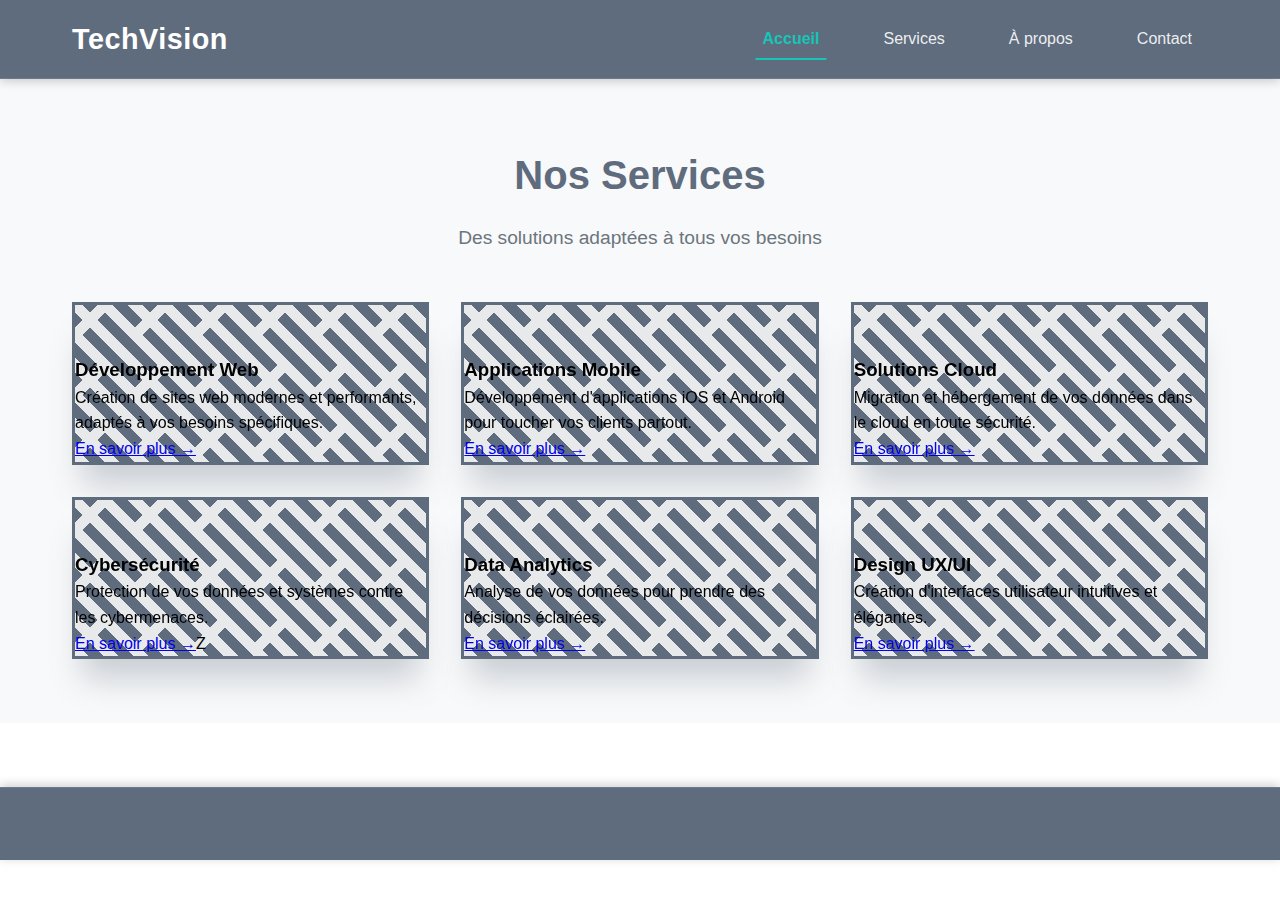
<file: index.html>
<!doctype html>
<html lang="fr">
  <head>
    <meta charset="UTF-8" />
    <meta name="viewport" content="width=device-width, initial-scale=1.0" />
    <title>TechVision - Solutions Digitales</title>
    <link rel="stylesheet" href="./css/style.css" />
  </head>
  <body>
    <!-- ========================================
         HEADER - À compléter par l'élève A
         ======================================== -->
    <header class="header">
      <nav class="navbar">
        <div class="nav-container">
          <a href="index.html" class="nav-logo">TechVision</a>
          <input type="checkbox" id="nav-toggle" class="nav-toggle" />
          <label for="nav-toggle" class="nav-toggle-label">
            <span></span>
            <span></span>
            <span></span>
          </label>
          <ul class="nav-menu">
            <li class="nav-item">
              <a href="index.html" class="nav-link active">Accueil</a>
            </li>
            <li class="nav-item">
              <a href="services.html" class="nav-link">Services</a>
            </li>
            <li class="nav-item">
              <a href="about.html" class="nav-link">À propos</a>
            </li>
            <li class="nav-item">
              <a href="contact.html" class="nav-link">Contact</a>
            </li>
          </ul>
        </div>
      </nav>
    </header>

    <!-- ========================================
         HERO SECTION - Section principale
         ======================================== -->
    <section class="hero">
      <div class="container">
        <div class="hero-content">
          <!-- HERO ICI -->
        </div>
      </div>
    </section>

    <!-- ========================================
         SECTION SERVICES - Cards à 3 colonnes
         ======================================== -->
    <section class="services">
      <div class="container">
        <h2 class="section-title">Nos Services</h2>
        <p class="section-subtitle">
          Des solutions adaptées à tous vos besoins
        </p>

        <div class="cards-grid">
          <!-- Card 1 -->
          <div class="card">
            <h3 class="card-title">Développement Web</h3>
            <p class="card-text">
              Création de sites web modernes et performants, adaptés à vos
              besoins spécifiques.
            </p>
            <a href="#" class="card-link">En savoir plus →</a>
          </div>

          <!-- Card 2 -->
          <div class="card">
            <h3 class="card-title">Applications Mobile</h3>
            <p class="card-text">
              Développement d'applications iOS et Android pour toucher vos
              clients partout.
            </p>
            <a href="#" class="card-link">En savoir plus →</a>
          </div>

          <!-- Card 3 -->
          <div class="card">
            <h3 class="card-title">Solutions Cloud</h3>
            <p class="card-text">
              Migration et hébergement de vos données dans le cloud en toute
              sécurité.
            </p>
            <a href="#" class="card-link">En savoir plus →</a>
          </div>

          <!-- Card 4 -->
          <div class="card">
            <h3 class="card-title">Cybersécurité</h3>
            <p class="card-text">
              Protection de vos données et systèmes contre les cybermenaces.
            </p>
            <a href="#" class="card-link">En savoir plus →</a>Z
          </div>

          <!-- Card 5 -->
          <div class="card">
            <h3 class="card-title">Data Analytics</h3>
            <p class="card-text">
              Analyse de vos données pour prendre des décisions éclairées.
            </p>
            <a href="#" class="card-link">En savoir plus →</a>
          </div>

          <!-- Card 6 -->
          <div class="card">
            <h3 class="card-title">Design UX/UI</h3>
            <p class="card-text">
              Création d'interfaces utilisateur intuitives et élégantes.
            </p>
            <a href="#" class="card-link">En savoir plus →</a>
          </div>
        </div>
      </div>
    </section>

    <!-- ========================================
         SECTION À PROPOS - Texte + Stats
         ======================================== -->
    <section class="about-preview"></section>

    <!-- ========================================
         SECTION TÉMOIGNAGES - Cards horizontales
         ======================================== -->
    <section class="testimonials"></section>

    <!-- ========================================
         FOOTER - À compléter par l'élève B
         ======================================== -->
    <footer class="footer">
      <!-- FOOTER ICI -->
    </footer>
  </body>
</html>
</file>
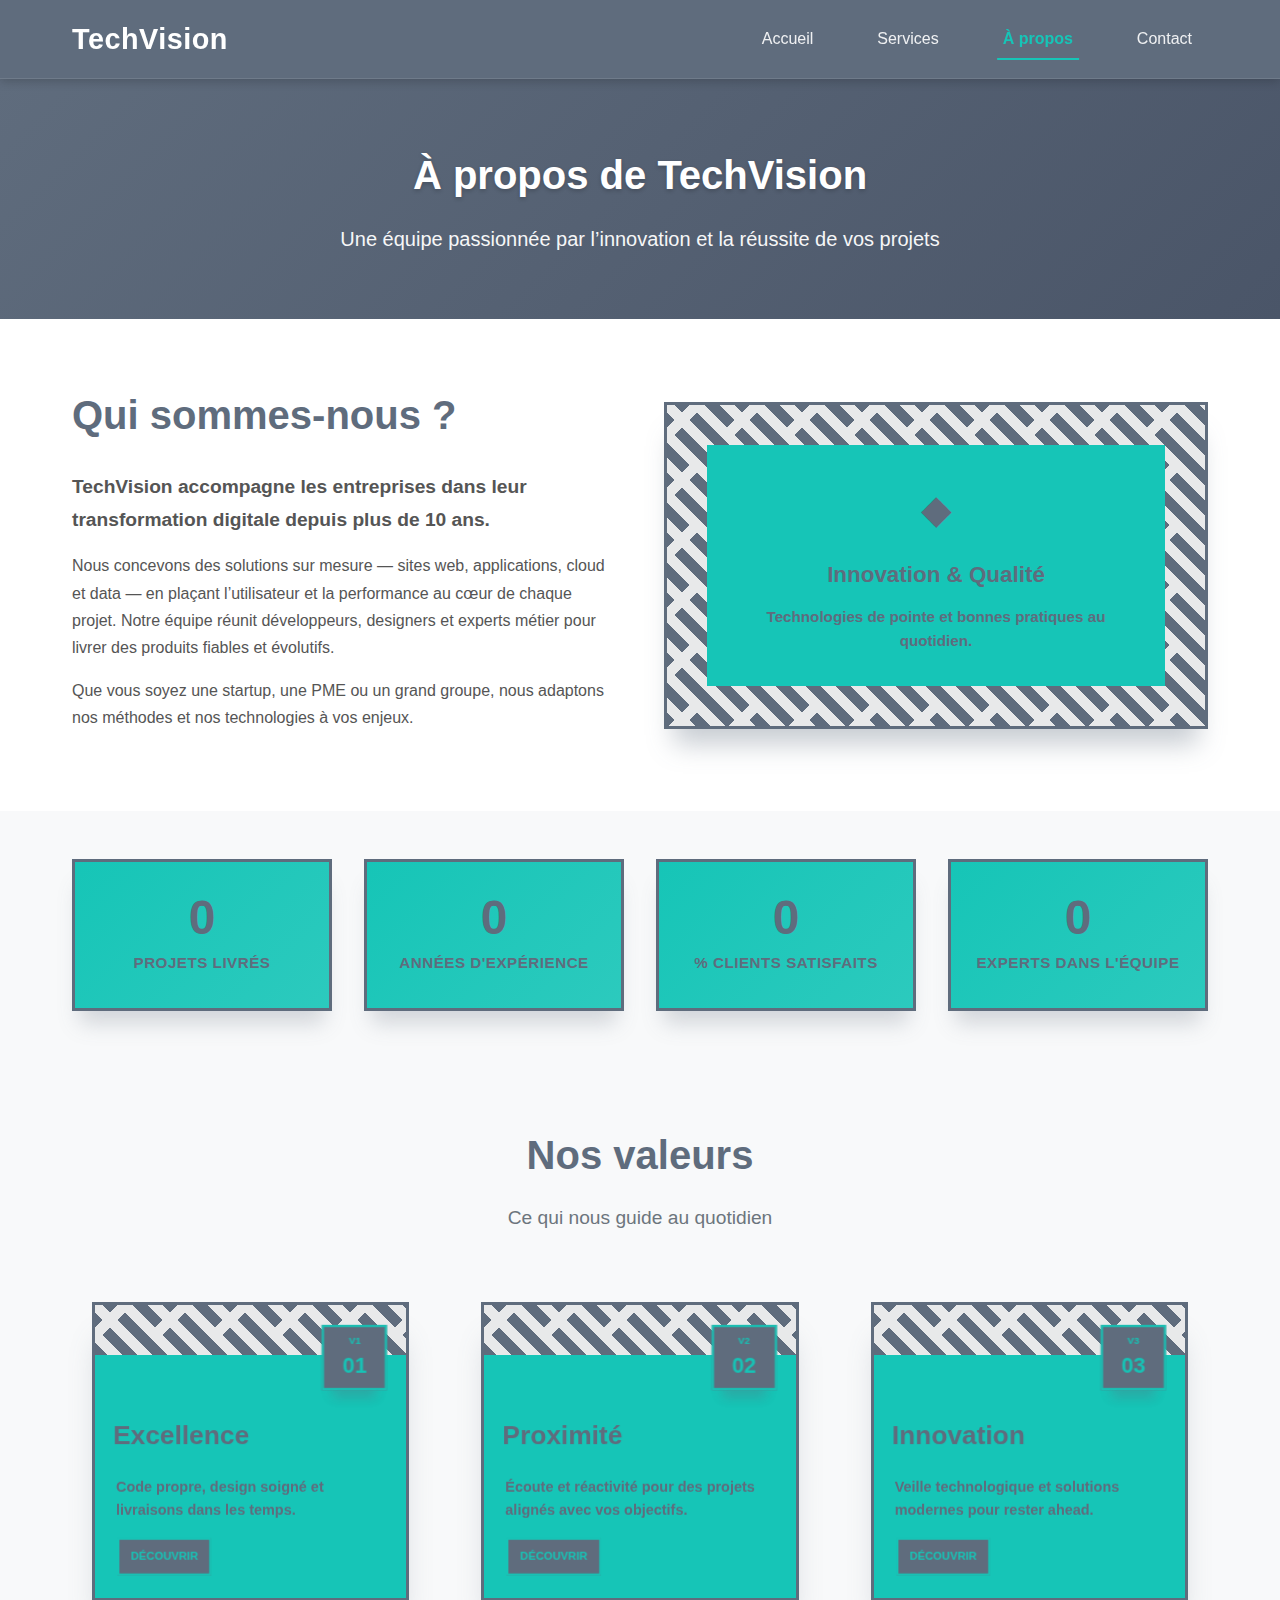
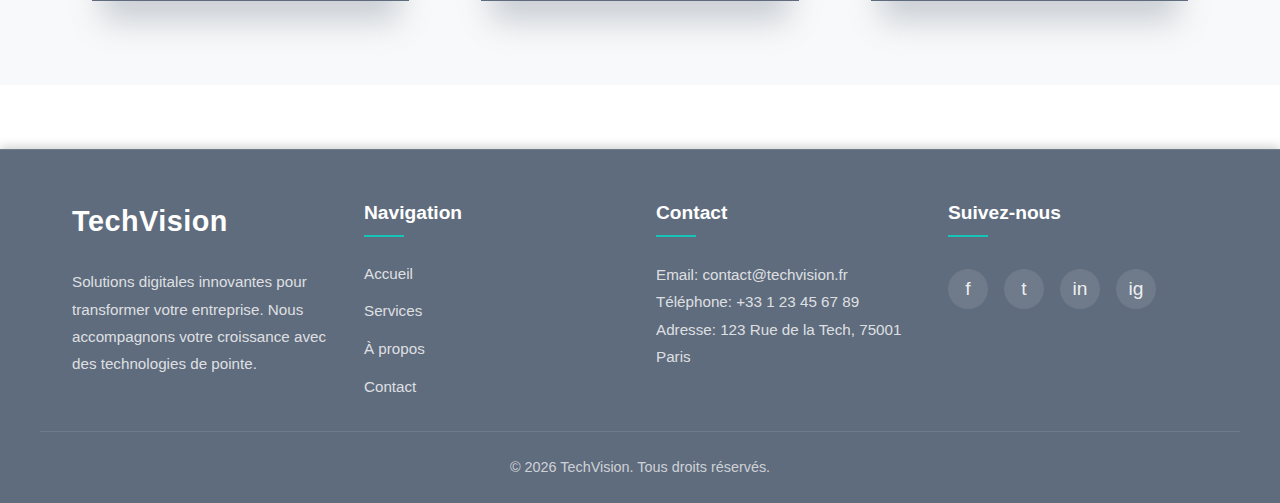
<file: about.html>
<!doctype html>
<html lang="fr">
  <head>
    <meta charset="UTF-8" />
    <meta name="viewport" content="width=device-width, initial-scale=1.0" />
    <title>À propos - TechVision</title>
    <link rel="stylesheet" href="./css/style.css" />
    <link href="https://cdn.jsdelivr.net/npm/bootstrap@5.3.2/dist/css/bootstrap.min.css" rel="stylesheet" integrity="sha384-T3c6CoIi6uLrA9TneNEoa7RxnatzjcDSCmG1MXxSR1GAsXEV/Dwwykc2MPK8M2HN" crossorigin="anonymous">
  </head>
  <body>  
    <!-- ========================================
         HEADER - À compléter par l'élève A
         ======================================== -->
    <header class="header">

      <nav class="navbar">
        <div class="nav-container">
          <a href="index.html" class="nav-logo">TechVision</a>
          <input type="checkbox" id="nav-toggle" class="nav-toggle" />
          <label for="nav-toggle" class="nav-toggle-label">
            <span></span>
            <span></span>
            <span></span>
          </label>
          <ul class="nav-menu">
            <li class="nav-item">
              <a href="index.html" class="nav-link">Accueil</a>
            </li>
            <li class="nav-item">
              <a href="services.html" class="nav-link">Services</a>
            </li>
            <li class="nav-item">
              <a href="about.html" class="nav-link active">À propos</a>
            </li>
            <li class="nav-item">
              <a href="contact.html" class="nav-link">Contact</a>
            </li>
          </ul>
        </div>
      </nav>
    </header>

    <!-- Page Hero -->
    <section class="page-hero">
      <div class="page-hero-content">
        <h1 class="page-hero-title">À propos de TechVision</h1>
        <p class="page-hero-subtitle">Une équipe passionnée par l’innovation et la réussite de vos projets</p>
      </div>
    </section>

    <!-- Qui sommes-nous -->
    <section class="about-intro">
      <div class="container">
        <div class="about-intro-grid">
          <div class="about-intro-text">
            <h2 class="section-title">Qui sommes-nous ?</h2>
            <p class="about-lead">TechVision accompagne les entreprises dans leur transformation digitale depuis plus de 10 ans.</p>
            <p>Nous concevons des solutions sur mesure — sites web, applications, cloud et data — en plaçant l’utilisateur et la performance au cœur de chaque projet. Notre équipe réunit développeurs, designers et experts métier pour livrer des produits fiables et évolutifs.</p>
            <p>Que vous soyez une startup, une PME ou un grand groupe, nous adaptons nos méthodes et nos technologies à vos enjeux.</p>
          </div>
          <div class="about-intro-visual">
            <div class="about-card-uiverse">
              <div class="about-card-inner">
                <span class="about-card-icon">◆</span>
                <h3>Innovation & Qualité</h3>
                <p>Technologies de pointe et bonnes pratiques au quotidien.</p>
              </div>
            </div>
          </div>
        </div>
      </div>
    </section>

    <!-- Stats - style uiverse -->
    <section class="about-stats">
      <div class="container">
        <div class="stats-grid">
          <div class="stat-item">
            <div class="stat-number" data-target="150">0</div>
            <span class="stat-label">Projets livrés</span>
          </div>
          <div class="stat-item">
            <div class="stat-number" data-target="12">0</div>
            <span class="stat-label">Années d'expérience</span>
          </div>
          <div class="stat-item">
            <div class="stat-number" data-target="98">0</div>
            <span class="stat-label">% clients satisfaits</span>
          </div>
          <div class="stat-item">
            <div class="stat-number" data-target="25">0</div>
            <span class="stat-label">Experts dans l'équipe</span>
          </div>
        </div>
      </div>
    </section>

    <!-- Valeurs - cards style uiverse -->
    <section class="about-values services">
      <div class="container">
        <h2 class="section-title">Nos valeurs</h2>
        <p class="section-subtitle">Ce qui nous guide au quotidien</p>
        <div class="cards-grid">
          <div class="parent">
            <div class="card">
              <div class="date-box"><span class="month">V1</span><span class="date">01</span></div>
              <div class="content-box">
                <h3 class="card-title">Excellence</h3>
                <p class="card-content">Code propre, design soigné et livraisons dans les temps.</p>
                <a href="#" class="see-more">Découvrir</a>
              </div>
            </div>
          </div>
          <div class="parent">
            <div class="card">
              <div class="date-box"><span class="month">V2</span><span class="date">02</span></div>
              <div class="content-box">
                <h3 class="card-title">Proximité</h3>
                <p class="card-content">Écoute et réactivité pour des projets alignés avec vos objectifs.</p>
                <a href="#" class="see-more">Découvrir</a>
              </div>
            </div>
          </div>
          <div class="parent">
            <div class="card">
              <div class="date-box"><span class="month">V3</span><span class="date">03</span></div>
              <div class="content-box">
                <h3 class="card-title">Innovation</h3>
                <p class="card-content">Veille technologique et solutions modernes pour rester ahead.</p>
                <a href="#" class="see-more">Découvrir</a>
              </div>
            </div>
          </div>
        </div>
      </div>
    </section>

    <!-- ========================================
         FOOTER
         ======================================== -->
    <footer class="footer">
      <div class="footer-container">
        <div class="footer-section">
          <a href="index.html" class="footer-logo">TechVision</a>
          <p class="footer-text">
            Solutions digitales innovantes pour transformer votre entreprise.
            Nous accompagnons votre croissance avec des technologies de pointe.
          </p>
        </div>

        <div class="footer-section">
          <h3 class="footer-title">Navigation</h3>
          <ul class="footer-links">
            <li><a href="index.html" class="footer-link">Accueil</a></li>
            <li><a href="services.html" class="footer-link">Services</a></li>
            <li><a href="about.html" class="footer-link">À propos</a></li>
            <li><a href="contact.html" class="footer-link">Contact</a></li>
          </ul>
        </div>

        <div class="footer-section">
          <h3 class="footer-title">Contact</h3>
          <p class="footer-text">
            Email: contact@techvision.fr<br />
            Téléphone: +33 1 23 45 67 89<br />
            Adresse: 123 Rue de la Tech, 75001 Paris
          </p>
        </div>

        <div class="footer-section">
          <h3 class="footer-title">Suivez-nous</h3>
          <div class="footer-social">
            <a href="#" class="footer-social-link" aria-label="Facebook">f</a>
            <a href="#" class="footer-social-link" aria-label="Twitter">t</a>
            <a href="#" class="footer-social-link" aria-label="LinkedIn">in</a>
            <a href="#" class="footer-social-link" aria-label="Instagram">ig</a>
          </div>
        </div>
      </div>

      <div class="footer-bottom">
        <p class="footer-bottom-text">
          &copy; 2026 TechVision. Tous droits réservés.
        </p>
      </div>
    </footer>
    <script src="https://cdn.jsdelivr.net/npm/bootstrap@5.3.2/dist/js/bootstrap.bundle.min.js" integrity="sha384-C6RzsynM9kWDrMNeT87bh95OGNyZPhcTNXj1NW7RuBCsyN/o0jlpcV8Qyq46cDfL" crossorigin="anonymous"></script>
  </body>
</html>
</file>
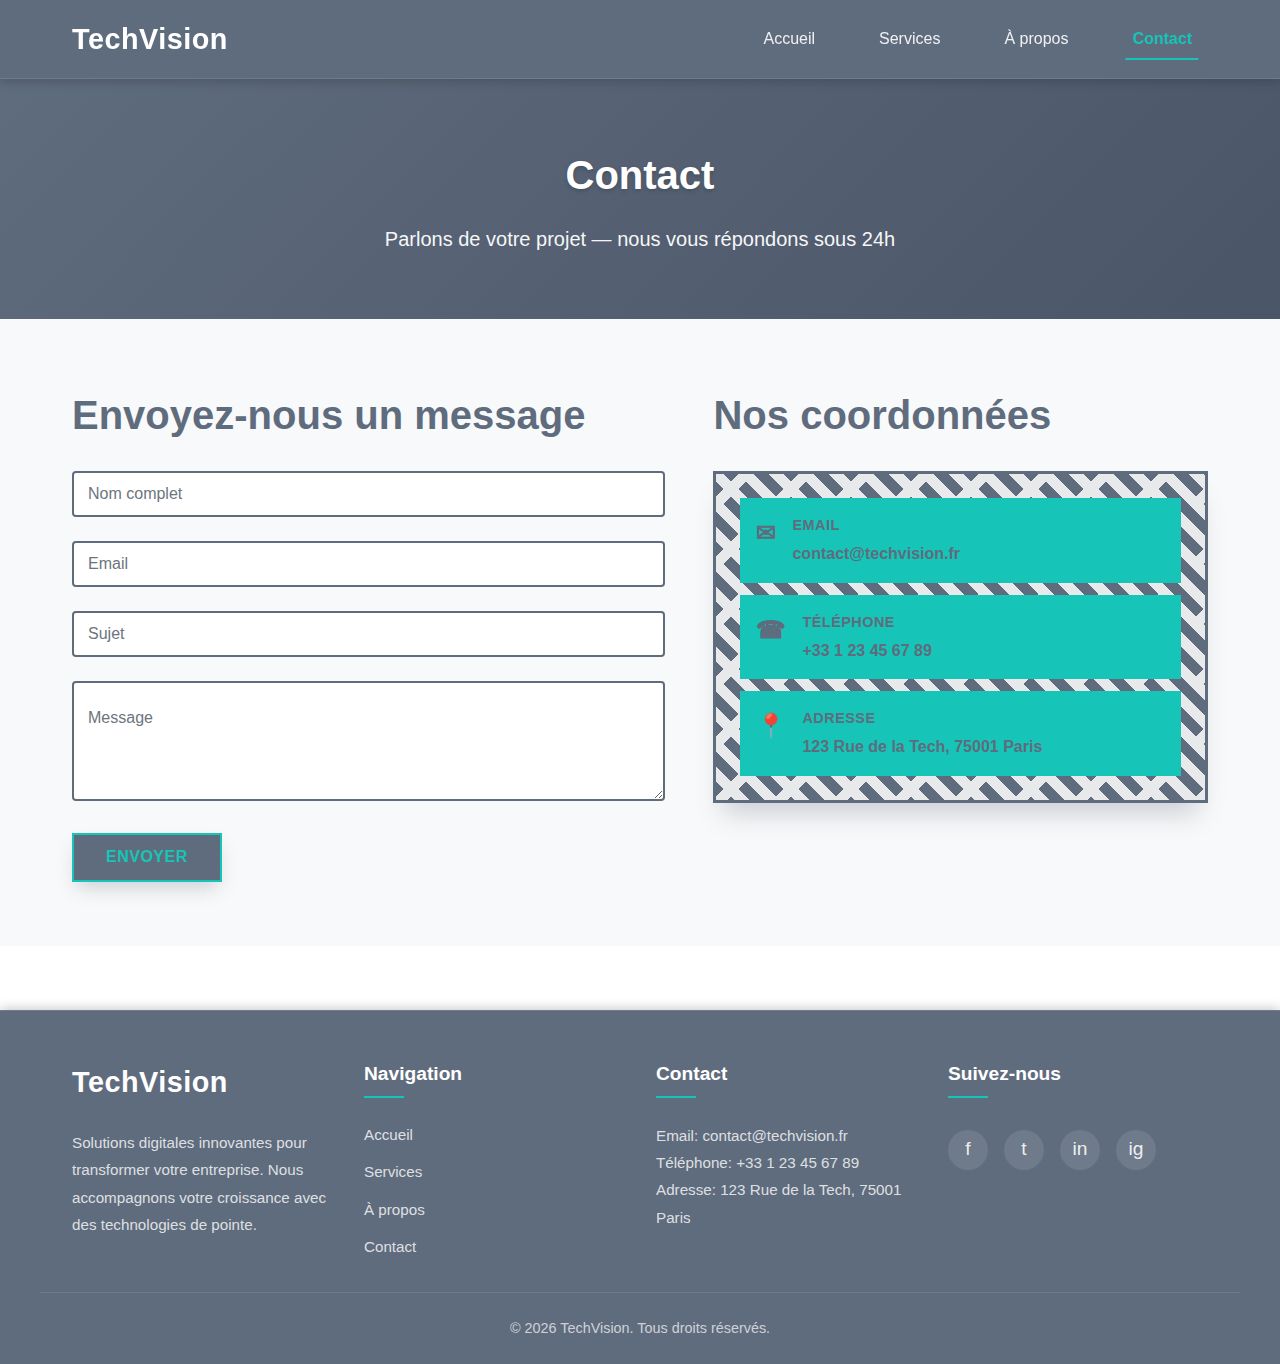
<file: contact.html>
<!doctype html>
<html lang="fr">
  <head>
    <meta charset="UTF-8" />
    <meta name="viewport" content="width=device-width, initial-scale=1.0" />
    <title>Contact - TechVision</title>
    <link rel="stylesheet" href="./css/style.css" />
    <link href="https://cdn.jsdelivr.net/npm/bootstrap@5.3.2/dist/css/bootstrap.min.css" rel="stylesheet" integrity="sha384-T3c6CoIi6uLrA9TneNEoa7RxnatzjcDSCmG1MXxSR1GAsXEV/Dwwykc2MPK8M2HN" crossorigin="anonymous">
  </head>
  <body>
    <!-- ========================================
         HEADER - À compléter par l'élève A
         ======================================== -->
    <header class="header">
      <nav class="navbar">
        <div class="nav-container">
          <a href="index.html" class="nav-logo">TechVision</a>
          <input type="checkbox" id="nav-toggle" class="nav-toggle" />
          <label for="nav-toggle" class="nav-toggle-label">
            <span></span>
            <span></span>
            <span></span>
          </label>
          <ul class="nav-menu">
            <li class="nav-item">
              <a href="index.html" class="nav-link">Accueil</a>
            </li>
            <li class="nav-item">
              <a href="services.html" class="nav-link">Services</a>
            </li>
            <li class="nav-item">
              <a href="about.html" class="nav-link">À propos</a>
            </li>
            <li class="nav-item">
              <a href="contact.html" class="nav-link active">Contact</a>
            </li>
          </ul>
        </div>
      </nav>
    </header>

    <!-- Page Hero -->
    <section class="page-hero">
      <div class="page-hero-content">
        <h1 class="page-hero-title">Contact</h1>
        <p class="page-hero-subtitle">Parlons de votre projet — nous vous répondons sous 24h</p>
      </div>
    </section>

    <!-- Formulaire + Infos - style uiverse -->
    <section class="contact-section">
      <div class="container">
        <div class="contact-grid">
          <div class="contact-form-wrapper">
            <h2 class="section-title">Envoyez-nous un message</h2>
            <form class="contact-form uiverse-form" action="#" method="post">
              <div class="form-group-uiverse">
                <input type="text" id="name" name="name" required placeholder=" ">
                <label for="name">Nom complet</label>
              </div>
              <div class="form-group-uiverse">
                <input type="email" id="email" name="email" required placeholder=" ">
                <label for="email">Email</label>
              </div>
              <div class="form-group-uiverse">
                <input type="text" id="subject" name="subject" placeholder=" ">
                <label for="subject">Sujet</label>
              </div>
              <div class="form-group-uiverse form-group-textarea">
                <textarea id="message" name="message" rows="4" required placeholder=" "></textarea>
                <label for="message">Message</label>
              </div>
              <button type="submit" class="btn-uiverse">Envoyer</button>
            </form>
          </div>
          <div class="contact-info">
            <h2 class="section-title">Nos coordonnées</h2>
            <div class="contact-info-card">
              <div class="contact-info-item">
                <span class="contact-info-icon">✉</span>
                <div>
                  <strong>Email</strong>
                  <p>contact@techvision.fr</p>
                </div>
              </div>
              <div class="contact-info-item">
                <span class="contact-info-icon">☎</span>
                <div>
                  <strong>Téléphone</strong>
                  <p>+33 1 23 45 67 89</p>
                </div>
              </div>
              <div class="contact-info-item">
                <span class="contact-info-icon">📍</span>
                <div>
                  <strong>Adresse</strong>
                  <p>123 Rue de la Tech, 75001 Paris</p>
                </div>
              </div>
            </div>
          </div>
        </div>
      </div>
    </section>

    <!-- ========================================
         FOOTER
         ======================================== -->
    <footer class="footer">
      <div class="footer-container">
        <div class="footer-section">
          <a href="index.html" class="footer-logo">TechVision</a>
          <p class="footer-text">
            Solutions digitales innovantes pour transformer votre entreprise.
            Nous accompagnons votre croissance avec des technologies de pointe.
          </p>
        </div>

        <div class="footer-section">
          <h3 class="footer-title">Navigation</h3>
          <ul class="footer-links">
            <li><a href="index.html" class="footer-link">Accueil</a></li>
            <li><a href="services.html" class="footer-link">Services</a></li>
            <li><a href="about.html" class="footer-link">À propos</a></li>
            <li><a href="contact.html" class="footer-link">Contact</a></li>
          </ul>
        </div>

        <div class="footer-section">
          <h3 class="footer-title">Contact</h3>
          <p class="footer-text">
            Email: contact@techvision.fr<br />
            Téléphone: +33 1 23 45 67 89<br />
            Adresse: 123 Rue de la Tech, 75001 Paris
          </p>
        </div>

        <div class="footer-section">
          <h3 class="footer-title">Suivez-nous</h3>
          <div class="footer-social">
            <a href="#" class="footer-social-link" aria-label="Facebook">f</a>
            <a href="#" class="footer-social-link" aria-label="Twitter">t</a>
            <a href="#" class="footer-social-link" aria-label="LinkedIn">in</a>
            <a href="#" class="footer-social-link" aria-label="Instagram">ig</a>
          </div>
        </div>
      </div>

      <div class="footer-bottom">
        <p class="footer-bottom-text">
          &copy; 2026 TechVision. Tous droits réservés.
        </p>
      </div>
    </footer>
  </body>
</html>
</file>
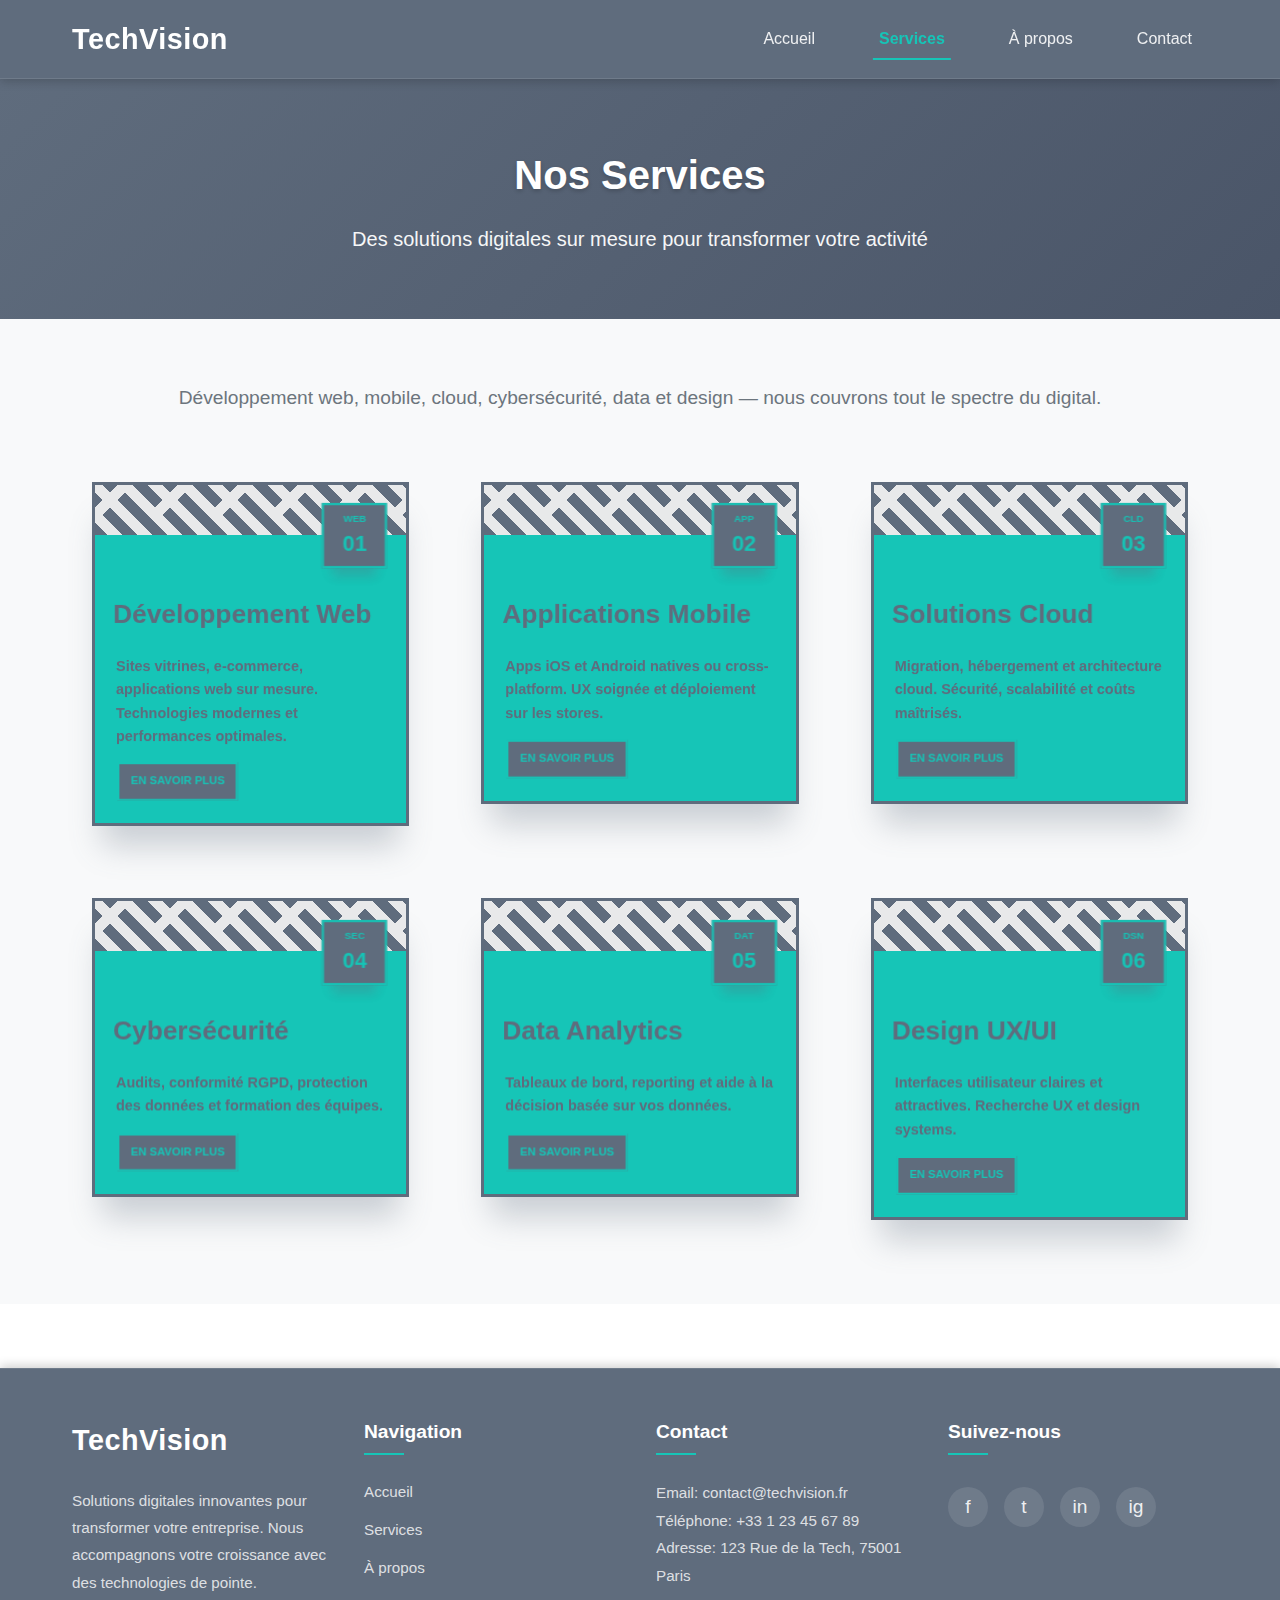
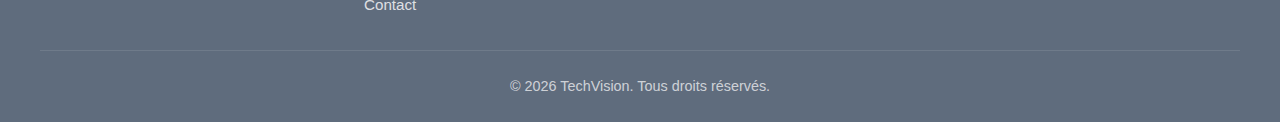
<file: services.html>
<!doctype html>
<html lang="fr">
  <head>
    <meta charset="UTF-8" />
    <meta name="viewport" content="width=device-width, initial-scale=1.0" />
    <title>Nos Services - TechVision</title>
    <link rel="stylesheet" href="./css/style.css" />
    <link href="https://cdn.jsdelivr.net/npm/bootstrap@5.3.2/dist/css/bootstrap.min.css" rel="stylesheet" integrity="sha384-T3c6CoIi6uLrA9TneNEoa7RxnatzjcDSCmG1MXxSR1GAsXEV/Dwwykc2MPK8M2HN" crossorigin="anonymous">
  </head>

  <body>
    <!-- ========================================
         HEADER - À compléter par l'élève A
         ======================================== -->
    <header class="header">
      <nav class="navbar">
        <div class="nav-container">
          <a href="index.html" class="nav-logo">TechVision</a>
          <input type="checkbox" id="nav-toggle" class="nav-toggle" />
          <label for="nav-toggle" class="nav-toggle-label">
            <span></span>
            <span></span>
            <span></span>
          </label>
          <ul class="nav-menu">
            <li class="nav-item">
              <a href="index.html" class="nav-link">Accueil</a>
            </li>
            <li class="nav-item">
              <a href="services.html" class="nav-link active">Services</a>
            </li>
            <li class="nav-item">
              <a href="about.html" class="nav-link">À propos</a>
            </li>
            <li class="nav-item">
              <a href="contact.html" class="nav-link">Contact</a>
            </li>
          </ul>
        </div>
      </nav>
    </header>

    <!-- Page Hero -->
    <section class="page-hero">
      <div class="page-hero-content">
        <h1 class="page-hero-title">Nos Services</h1>
        <p class="page-hero-subtitle">Des solutions digitales sur mesure pour transformer votre activité</p>
      </div>
    </section>

    <!-- Section Services - Cards style uiverse -->
    <section class="services">
      <div class="container">
        <p class="section-subtitle">
          Développement web, mobile, cloud, cybersécurité, data et design — nous couvrons tout le spectre du digital.
        </p>

        <div class="cards-grid">
          <div class="parent">
            <div class="card">
              <div class="date-box"><span class="month">WEB</span><span class="date">01</span></div>
              <div class="content-box">
                <h3 class="card-title">Développement Web</h3>
                <p class="card-content">Sites vitrines, e-commerce, applications web sur mesure. Technologies modernes et performances optimales.</p>
                <a href="#" class="see-more">En savoir plus</a>
              </div>
            </div>
          </div>
          <div class="parent">
            <div class="card">
              <div class="date-box"><span class="month">APP</span><span class="date">02</span></div>
              <div class="content-box">
                <h3 class="card-title">Applications Mobile</h3>
                <p class="card-content">Apps iOS et Android natives ou cross-platform. UX soignée et déploiement sur les stores.</p>
                <a href="#" class="see-more">En savoir plus</a>
              </div>
            </div>
          </div>
          <div class="parent">
            <div class="card">
              <div class="date-box"><span class="month">CLD</span><span class="date">03</span></div>
              <div class="content-box">
                <h3 class="card-title">Solutions Cloud</h3>
                <p class="card-content">Migration, hébergement et architecture cloud. Sécurité, scalabilité et coûts maîtrisés.</p>
                <a href="#" class="see-more">En savoir plus</a>
              </div>
            </div>
          </div>
          <div class="parent">
            <div class="card">
              <div class="date-box"><span class="month">SEC</span><span class="date">04</span></div>
              <div class="content-box">
                <h3 class="card-title">Cybersécurité</h3>
                <p class="card-content">Audits, conformité RGPD, protection des données et formation des équipes.</p>
                <a href="#" class="see-more">En savoir plus</a>
              </div>
            </div>
          </div>
          <div class="parent">
            <div class="card">
              <div class="date-box"><span class="month">DAT</span><span class="date">05</span></div>
              <div class="content-box">
                <h3 class="card-title">Data Analytics</h3>
                <p class="card-content">Tableaux de bord, reporting et aide à la décision basée sur vos données.</p>
                <a href="#" class="see-more">En savoir plus</a>
              </div>
            </div>
          </div>
          <div class="parent">
            <div class="card">
              <div class="date-box"><span class="month">DSN</span><span class="date">06</span></div>
              <div class="content-box">
                <h3 class="card-title">Design UX/UI</h3>
                <p class="card-content">Interfaces utilisateur claires et attractives. Recherche UX et design systems.</p>
                <a href="#" class="see-more">En savoir plus</a>
              </div>
            </div>
          </div>
        </div>
      </div>
    </section>

    <!-- ========================================
         FOOTER
         ======================================== -->
    <footer class="footer">
      <div class="footer-container">
        <div class="footer-section">
          <a href="index.html" class="footer-logo">TechVision</a>
          <p class="footer-text">
            Solutions digitales innovantes pour transformer votre entreprise.
            Nous accompagnons votre croissance avec des technologies de pointe.
          </p>
        </div>

        <div class="footer-section">
          <h3 class="footer-title">Navigation</h3>
          <ul class="footer-links">
            <li><a href="index.html" class="footer-link">Accueil</a></li>
            <li><a href="services.html" class="footer-link">Services</a></li>
            <li><a href="about.html" class="footer-link">À propos</a></li>
            <li><a href="contact.html" class="footer-link">Contact</a></li>
          </ul>
        </div>

        <div class="footer-section">
          <h3 class="footer-title">Contact</h3>
          <p class="footer-text">
            Email: contact@techvision.fr<br />
            Téléphone: +33 1 23 45 67 89<br />
            Adresse: 123 Rue de la Tech, 75001 Paris
          </p>
        </div>

        <div class="footer-section">
          <h3 class="footer-title">Suivez-nous</h3>
          <div class="footer-social">
            <a href="#" class="footer-social-link" aria-label="Facebook">f</a>
            <a href="#" class="footer-social-link" aria-label="Twitter">t</a>
            <a href="#" class="footer-social-link" aria-label="LinkedIn">in</a>
            <a href="#" class="footer-social-link" aria-label="Instagram">ig</a>
          </div>
        </div>
      </div>

      <div class="footer-bottom">
        <p class="footer-bottom-text">
          &copy; 2026 TechVision. Tous droits réservés.
        </p>
      </div>
    </footer>
    <script src="https://cdn.jsdelivr.net/npm/bootstrap@5.3.2/dist/js/bootstrap.bundle.min.js" integrity="sha384-C6RzsynM9kWDrMNeT87bh95OGNyZPhcTNXj1NW7RuBCsyN/o0jlpcV8Qyq46cDfL" crossorigin="anonymous"></script>
  </body>
</html>
</file>
<file: css/style.css>
/* ========================================
   HEADER & NAVBAR - Styles élégants
   ======================================== */

* {
  margin: 0;
  padding: 0;
  box-sizing: border-box;
}

body {
  font-family: "Segoe UI", Tahoma, Geneva, Verdana, sans-serif;
  line-height: 1.6;
}

.header {
  position: sticky;
  top: 0;
  z-index: 1000;
  background: #5f6c7d;
  box-shadow: 0 2px 10px rgba(0, 0, 0, 0.2);
  border-bottom: 1px solid rgba(255, 255, 255, 0.1);
}

.navbar {
  width: 100%;
  padding: 1rem 0;
}

.nav-container {
  max-width: 1200px;
  margin: 0 auto;
  padding: 0 2rem;
  display: flex;
  justify-content: space-between;
  align-items: center;
}

.nav-logo {
  font-size: 1.8rem;
  font-weight: 700;
  color: #ffffff;
  text-decoration: none;
  letter-spacing: 0.5px;
  transition: all 0.3s ease;
  position: relative;
}

.nav-logo::after {
  content: "";
  position: absolute;
  bottom: -5px;
  left: 0;
  width: 0;
  height: 2px;
  background: #16c5b7;
  transition: width 0.3s ease;
}

.nav-logo:hover::after {
  width: 100%;
}

.nav-logo:hover {
  color: #16c5b7;
}

.nav-menu {
  display: flex;
  list-style: none;
  gap: 2rem;
  align-items: center;
}

.nav-item {
  position: relative;
}

.nav-link {
  color: rgba(255, 255, 255, 0.9);
  text-decoration: none;
  font-size: 1rem;
  font-weight: 500;
  padding: 0.5rem 1rem;
  transition: all 0.3s ease;
  position: relative;
  display: block;
}

.nav-link::before {
  content: "";
  position: absolute;
  bottom: 0;
  left: 50%;
  width: 0;
  height: 2px;
  background: #ffffff;
  transition: all 0.3s ease;
  transform: translateX(-50%);
}

.nav-link:hover::before {
  width: 80%;
  background: #16c5b7;
}

.nav-link.active::before {
  width: 80%;
  background: #16c5b7;
}

.nav-link:hover {
  color: rgba(22, 197, 183, 1);
}

.nav-link.active {
  color: #16c5b7;
  font-weight: 600;
}

/* Menu hamburger pour mobile */
.nav-toggle {
  display: none;
}

.nav-toggle-label {
  display: none;
  flex-direction: column;
  cursor: pointer;
  gap: 5px;
}

.nav-toggle-label span {
  width: 25px;
  height: 3px;
  background: #ffffff;
  border-radius: 3px;
  transition: all 0.3s ease;
}

/* Responsive - Mobile */
@media (max-width: 768px) {
  .nav-container {
    padding: 0 1.5rem;
  }

  .nav-toggle-label {
    display: flex;
  }

  .nav-menu {
    position: fixed;
    top: 70px;
    left: 0;
    width: 100%;
    height: calc(100vh - 70px);
    background: #5f6c7d;
    flex-direction: column;
    justify-content: flex-start;
    align-items: center;
    padding-top: 3rem;
    gap: 2rem;
    transform: translateX(-100%);
    transition: transform 0.3s ease;
    box-shadow: 0 4px 20px rgba(0, 0, 0, 0.2);
    border-top: 1px solid rgba(255, 255, 255, 0.1);
  }

  .nav-toggle:checked ~ .nav-menu {
    transform: translateX(0);
  }

  .nav-toggle:checked ~ .nav-toggle-label span:nth-child(1) {
    transform: rotate(45deg) translate(8px, 8px);
  }

  .nav-toggle:checked ~ .nav-toggle-label span:nth-child(2) {
    opacity: 0;
  }

  .nav-toggle:checked ~ .nav-toggle-label span:nth-child(3) {
    transform: rotate(-45deg) translate(7px, -7px);
  }

  .nav-link {
    font-size: 1.2rem;
    padding: 1rem 2rem;
  }

  .nav-link::before {
    width: 0;
  }

  .nav-link:hover::before,
  .nav-link.active::before {
    width: 100%;
  }
}

/* Animation au scroll (optionnel) */
.header.scrolled {
  background: rgba(95, 108, 125, 0.98);
  backdrop-filter: blur(10px);
}

/* ========================================
   HERO SECTION - Carrousel Bootstrap
   ======================================== */

.hero {
  margin-top: 0;
  position: relative;
}

#heroCarousel {
  width: 100%;
}

#heroCarousel .carousel-item img {
  width: 100%;
  height: 600px;
  object-fit: cover;
}

#heroCarousel .carousel-caption {
  background: rgba(0, 0, 0, 0.5);
  padding: 2rem;
  border-radius: 10px;
  backdrop-filter: blur(5px);
}

#heroCarousel .carousel-caption h2 {
  color: #ffffff;
  text-shadow: 2px 2px 4px rgba(0, 0, 0, 0.5);
  margin-bottom: 1rem;
}

#heroCarousel .carousel-caption p {
  color: rgba(255, 255, 255, 0.9);
  font-size: 1.2rem;
}

#heroCarousel .carousel-indicators {
  margin-bottom: 2rem;
}

#heroCarousel .carousel-indicators button {
  width: 12px;
  height: 12px;
  border-radius: 50%;
  background-color: rgba(255, 255, 255, 0.5);
  border: 2px solid rgba(255, 255, 255, 0.8);
}

#heroCarousel .carousel-indicators button.active {
  background-color: #16c5b7;
  border-color: #16c5b7;
}

#heroCarousel .carousel-control-prev,
#heroCarousel .carousel-control-next {
  width: 5%;
  opacity: 0.8;
}

#heroCarousel .carousel-control-prev:hover,
#heroCarousel .carousel-control-next:hover {
  opacity: 1;
}

#heroCarousel .carousel-control-prev-icon,
#heroCarousel .carousel-control-next-icon {
  background-color: rgba(22, 197, 183, 0.8);
  border-radius: 50%;
  width: 50px;
  height: 50px;
}

#heroCarousel .carousel-control-prev-icon:hover,
#heroCarousel .carousel-control-next-icon:hover {
  background-color: #16c5b7;
}

/* Responsive Hero */
@media (max-width: 768px) {
  #heroCarousel .carousel-item img {
    height: 400px;
  }

  #heroCarousel .carousel-caption h2 {
    font-size: 1.8rem;
  }

  #heroCarousel .carousel-caption p {
    font-size: 1rem;
  }
}

/* ========================================
   SERVICES SECTION - Cards avec design uiverse.io
   ======================================== */

.services {
  padding: 4rem 0;
  background: #f8f9fa;
}

.services .container {
  max-width: 1200px;
  margin: 0 auto;
  padding: 0 2rem;
}

.section-title {
  text-align: center;
  font-size: 2.5rem;
  font-weight: 700;
  color: #5f6c7d;
  margin-bottom: 1rem;
}

.section-subtitle {
  text-align: center;
  font-size: 1.2rem;
  color: #6c757d;
  margin-bottom: 3rem;
}

.cards-grid {
  display: grid;
  grid-template-columns: repeat(auto-fit, minmax(300px, 1fr));
  gap: 2rem;
  margin-top: 2rem;
}

/* Styles des cards inspirés de uiverse.io avec thème du site */
.parent {
  width: 100%;
  padding: 20px;
  perspective: 1000px;
}

.card {
  padding-top: 50px;
  border: 3px solid #5f6c7d;
  transform-style: preserve-3d;
  background: linear-gradient(135deg, #0000 18.75%, #e8e9ea 0 31.25%, #0000 0), 
              repeating-linear-gradient(45deg, #e8e9ea -6.25% 6.25%, #5f6c7d 0 18.75%);
  background-size: 60px 60px;
  background-position: 0 0, 0 0;
  background-color: #5f6c7d;
  width: 100%;
  box-shadow: rgba(95, 108, 125, 0.3) 0px 30px 30px -10px;
  transition: all 0.5s ease-in-out;
  position: relative;
}

.card:hover {
  background-position: -100px 100px, -100px 100px;
  transform: rotate3d(0.5, 1, 0, 30deg);
}

.content-box {
  background: #16c5b7;
  transition: all 0.5s ease-in-out;
  padding: 60px 25px 25px 25px;
  transform-style: preserve-3d;
}

.content-box .card-title {
  display: inline-block;
  color: #5f6c7d;
  font-size: 25px;
  font-weight: 900;
  transition: all 0.5s ease-in-out;
  transform: translate3d(0px, 0px, 50px);
  margin-bottom: 10px;
}

.content-box .card-title:hover {
  transform: translate3d(0px, 0px, 60px);
}

.content-box .card-content {
  margin-top: 10px;
  font-size: 14px;
  font-weight: 600;
  color: #5f6c7d;
  transition: all 0.5s ease-in-out;
  transform: translate3d(0px, 0px, 30px);
  line-height: 1.6;
}

.content-box .card-content:hover {
  transform: translate3d(0px, 0px, 60px);
}

.content-box .see-more {
  cursor: pointer;
  margin-top: 1rem;
  display: inline-block;
  font-weight: 900;
  font-size: 11px;
  text-transform: uppercase;
  color: #16c5b7;
  background: #5f6c7d;
  padding: 0.5rem 0.7rem;
  transition: all 0.5s ease-in-out;
  transform: translate3d(0px, 0px, 20px);
  text-decoration: none;
  border: 2px solid #16c5b7;
}

.content-box .see-more:hover {
  transform: translate3d(0px, 0px, 60px);
  background: #5f6c7d;
  color: #ffffff;
}

.date-box {
  position: absolute;
  top: 30px;
  right: 30px;
  height: 60px;
  width: 60px;
  background: #5f6c7d;
  border: 2px solid #16c5b7;
  padding: 10px;
  transform: translate3d(0px, 0px, 80px);
  box-shadow: rgba(95, 108, 125, 0.3) 0px 17px 10px -10px;
  display: flex;
  flex-direction: column;
  justify-content: center;
  align-items: center;
}

.date-box span {
  display: block;
  text-align: center;
}

.date-box .month {
  color: #16c5b7;
  font-size: 9px;
  font-weight: 700;
  text-transform: uppercase;
}

.date-box .date {
  font-size: 20px;
  font-weight: 900;
  color: #16c5b7;
}

/* Responsive Cards */
@media (max-width: 768px) {
  .cards-grid {
    grid-template-columns: 1fr;
    gap: 1.5rem;
  }

  .parent {
    padding: 15px;
  }

  .content-box .card-title {
    font-size: 20px;
  }

  .content-box .card-content {
    font-size: 13px;
  }
}

/* ========================================
   PAGE HERO (Services, À propos, Contact)
   ======================================== */

.page-hero {
  background: linear-gradient(135deg, #5f6c7d 0%, #4a5568 100%);
  color: #fff;
  padding: 4rem 2rem;
  text-align: center;
  box-shadow: 0 4px 20px rgba(95, 108, 125, 0.3);
}

.page-hero-content {
  max-width: 800px;
  margin: 0 auto;
}

.page-hero-title {
  font-size: 2.5rem;
  font-weight: 800;
  margin-bottom: 1rem;
  text-shadow: 0 2px 4px rgba(0, 0, 0, 0.2);
}

.page-hero-subtitle {
  font-size: 1.25rem;
  opacity: 0.95;
}

/* ========================================
   ABOUT - Intro + Carte style uiverse
   ======================================== */

.about-intro {
  padding: 4rem 0;
  background: #fff;
}

.about-intro .container {
  max-width: 1200px;
  margin: 0 auto;
  padding: 0 2rem;
}

.about-intro-grid {
  display: grid;
  grid-template-columns: 1fr 1fr;
  gap: 3rem;
  align-items: center;
}

.about-intro-text .section-title {
  text-align: left;
  margin-bottom: 1.5rem;
}

.about-lead {
  font-size: 1.2rem;
  font-weight: 600;
  color: #5f6c7d;
  margin-bottom: 1rem;
}

.about-intro-text p {
  color: #555;
  margin-bottom: 1rem;
  line-height: 1.7;
}

.about-card-uiverse {
  border: 3px solid #5f6c7d;
  background: linear-gradient(135deg, #0000 18.75%, #e8e9ea 0 31.25%, #0000 0),
    repeating-linear-gradient(45deg, #e8e9ea -6.25% 6.25%, #5f6c7d 0 18.75%);
  background-size: 60px 60px;
  background-color: #5f6c7d;
  padding: 2.5rem;
  box-shadow: rgba(95, 108, 125, 0.35) 0px 25px 25px -10px;
  transition: transform 0.4s ease, box-shadow 0.4s ease;
}

.about-card-uiverse:hover {
  transform: translateY(-8px);
  box-shadow: rgba(95, 108, 125, 0.45) 0px 30px 30px -10px;
}

.about-card-inner {
  background: #16c5b7;
  padding: 2rem;
  text-align: center;
}

.about-card-icon {
  font-size: 2.5rem;
  color: #5f6c7d;
  display: block;
  margin-bottom: 1rem;
}

.about-card-inner h3 {
  color: #5f6c7d;
  font-size: 1.4rem;
  font-weight: 800;
  margin-bottom: 0.75rem;
}

.about-card-inner p {
  color: #5f6c7d;
  font-weight: 600;
  margin: 0;
  font-size: 0.95rem;
}

/* ========================================
   ABOUT - Stats (style uiverse)
   ======================================== */

.about-stats {
  padding: 3rem 0;
  background: #f8f9fa;
}

.about-stats .container {
  max-width: 1200px;
  margin: 0 auto;
  padding: 0 2rem;
}

.stats-grid {
  display: grid;
  grid-template-columns: repeat(4, 1fr);
  gap: 2rem;
  text-align: center;
}

.stat-item {
  padding: 2rem 1rem;
  border: 3px solid #5f6c7d;
  background: linear-gradient(135deg, #16c5b7 0%, rgba(22, 197, 183, 0.9) 100%);
  color: #5f6c7d;
  font-weight: 700;
  box-shadow: rgba(95, 108, 125, 0.25) 0px 20px 20px -8px;
  transition: transform 0.4s ease, box-shadow 0.4s ease;
}

.stat-item:hover {
  transform: translateY(-6px) scale(1.02);
  box-shadow: rgba(95, 108, 125, 0.35) 0px 25px 25px -8px;
}

.stat-number {
  font-size: 3rem;
  font-weight: 900;
  color: #5f6c7d;
  display: block;
  margin-bottom: 0.5rem;
  line-height: 1;
}

.stat-label {
  font-size: 0.95rem;
  text-transform: uppercase;
  letter-spacing: 0.5px;
}

@media (max-width: 768px) {
  .about-intro-grid {
    grid-template-columns: 1fr;
  }

  .stats-grid {
    grid-template-columns: repeat(2, 1fr);
    gap: 1rem;
  }

  .stat-number {
    font-size: 2.2rem;
  }
}

/* ========================================
   CONTACT - Formulaire style uiverse
   ======================================== */

.contact-section {
  padding: 4rem 0;
  background: #f8f9fa;
}

.contact-section .container {
  max-width: 1200px;
  margin: 0 auto;
  padding: 0 2rem;
}

.contact-grid {
  display: grid;
  grid-template-columns: 1.2fr 1fr;
  gap: 3rem;
  align-items: start;
}

.contact-form-wrapper .section-title {
  text-align: left;
  margin-bottom: 1.5rem;
}

.contact-form {
  display: flex;
  flex-direction: column;
  gap: 1.5rem;
}

.form-group-uiverse {
  position: relative;
}

.form-group-uiverse input,
.form-group-uiverse textarea {
  width: 100%;
  padding: 1rem 1rem 0.5rem;
  border: 2px solid #5f6c7d;
  border-radius: 4px;
  font-size: 1rem;
  font-family: inherit;
  background: #fff;
  color: #333;
  transition: border-color 0.3s ease, box-shadow 0.3s ease;
}

.form-group-uiverse textarea {
  min-height: 120px;
  resize: vertical;
}

.form-group-uiverse input:focus,
.form-group-uiverse textarea:focus {
  outline: none;
  border-color: #16c5b7;
  box-shadow: 0 0 0 3px rgba(22, 197, 183, 0.2);
}

.form-group-uiverse label {
  position: absolute;
  left: 1rem;
  top: 50%;
  transform: translateY(-50%);
  color: #6c757d;
  font-size: 1rem;
  pointer-events: none;
  transition: all 0.25s ease;
}

.form-group-textarea label {
  top: 1.5rem;
  transform: none;
}

.form-group-uiverse input:focus + label,
.form-group-uiverse input:not(:placeholder-shown) + label,
.form-group-uiverse textarea:focus + label,
.form-group-uiverse textarea:not(:placeholder-shown) + label {
  top: 0.35rem;
  transform: translateY(0);
  font-size: 0.75rem;
  color: #16c5b7;
  font-weight: 600;
}

.btn-uiverse {
  align-self: flex-start;
  padding: 0.85rem 2rem;
  font-size: 1rem;
  font-weight: 800;
  text-transform: uppercase;
  letter-spacing: 0.5px;
  color: #16c5b7;
  background: #5f6c7d;
  border: 2px solid #16c5b7;
  cursor: pointer;
  transition: all 0.4s ease;
  box-shadow: rgba(95, 108, 125, 0.3) 0px 10px 20px -5px;
}

.btn-uiverse:hover {
  background: #16c5b7;
  color: #fff;
  transform: translateY(-2px);
  box-shadow: rgba(22, 197, 183, 0.35) 0px 12px 24px -5px;
}

.contact-info .section-title {
  text-align: left;
  margin-bottom: 1.5rem;
}

.contact-info-card {
  border: 3px solid #5f6c7d;
  background: linear-gradient(135deg, #0000 18.75%, #e8e9ea 0 31.25%, #0000 0),
    repeating-linear-gradient(45deg, #e8e9ea -6.25% 6.25%, #5f6c7d 0 18.75%);
  background-size: 60px 60px;
  background-color: #5f6c7d;
  padding: 1.5rem;
  box-shadow: rgba(95, 108, 125, 0.3) 0px 20px 25px -10px;
}

.contact-info-item {
  display: flex;
  align-items: flex-start;
  gap: 1rem;
  padding: 1rem;
  background: #16c5b7;
  margin-bottom: 0.75rem;
  color: #5f6c7d;
  font-weight: 600;
}

.contact-info-item:last-child {
  margin-bottom: 0;
}

.contact-info-icon {
  font-size: 1.5rem;
  flex-shrink: 0;
}

.contact-info-item strong {
  display: block;
  margin-bottom: 0.25rem;
  font-size: 0.9rem;
  text-transform: uppercase;
  letter-spacing: 0.5px;
}

.contact-info-item p {
  margin: 0;
  font-size: 1rem;
}

@media (max-width: 768px) {
  .contact-grid {
    grid-template-columns: 1fr;
  }
}

/* ========================================
   FOOTER - Styles élégants
   ======================================== */

.footer {
  background: #5f6c7d;
  color: rgba(255, 255, 255, 0.9);
  padding: 3rem 0 1.5rem;
  margin-top: 4rem;
  border-top: 1px solid rgba(255, 255, 255, 0.1);
  box-shadow: 0 -2px 10px rgba(0, 0, 0, 0.2);
}

.footer-container {
  max-width: 1200px;
  margin: 0 auto;
  padding: 0 2rem;
  display: grid;
  grid-template-columns: repeat(auto-fit, minmax(250px, 1fr));
  gap: 2rem;
}

.footer-section {
  display: flex;
  flex-direction: column;
  gap: 1rem;
}

.footer-logo {
  font-size: 1.8rem;
  font-weight: 700;
  color: #ffffff;
  text-decoration: none;
  letter-spacing: 0.5px;
  transition: all 0.3s ease;
  position: relative;
  display: inline-block;
  margin-bottom: 0.5rem;
}

.footer-logo::after {
  content: "";
  position: absolute;
  bottom: -5px;
  left: 0;
  width: 0;
  height: 2px;
  background: #16c5b7;
  transition: width 0.3s ease;
}

.footer-logo:hover::after {
  width: 100%;
}

.footer-logo:hover {
  color: #16c5b7;
}

.footer-title {
  font-size: 1.2rem;
  font-weight: 600;
  color: #ffffff;
  margin-bottom: 0.5rem;
  position: relative;
  padding-bottom: 0.5rem;
}

.footer-title::after {
  content: "";
  position: absolute;
  bottom: 0;
  left: 0;
  width: 40px;
  height: 2px;
  background: #16c5b7;
}

.footer-text {
  color: rgba(255, 255, 255, 0.8);
  line-height: 1.8;
  font-size: 0.95rem;
}

.footer-links {
  list-style: none;
  display: flex;
  flex-direction: column;
  gap: 0.75rem;
}

.footer-link {
  color: rgba(255, 255, 255, 0.8);
  text-decoration: none;
  font-size: 0.95rem;
  transition: all 0.3s ease;
  position: relative;
  padding-left: 0;
  display: inline-block;
}

.footer-link::before {
  content: "→";
  position: absolute;
  left: -20px;
  opacity: 0;
  color: #16c5b7;
  transition: all 0.3s ease;
}

.footer-link:hover {
  color: #16c5b7;
  padding-left: 20px;
}

.footer-link:hover::before {
  opacity: 1;
  left: 0;
}

.footer-social {
  display: flex;
  gap: 1rem;
  margin-top: 0.5rem;
}

.footer-social-link {
  width: 40px;
  height: 40px;
  background: rgba(255, 255, 255, 0.1);
  border-radius: 50%;
  display: flex;
  align-items: center;
  justify-content: center;
  color: rgba(255, 255, 255, 0.9);
  text-decoration: none;
  transition: all 0.3s ease;
  font-size: 1.2rem;
}

.footer-social-link:hover {
  background: #16c5b7;
  color: #ffffff;
  transform: translateY(-3px);
  box-shadow: 0 4px 10px rgba(22, 197, 183, 0.3);
}

.footer-bottom {
  max-width: 1200px;
  margin: 2rem auto 0;
  padding: 1.5rem 2rem 0;
  border-top: 1px solid rgba(255, 255, 255, 0.1);
  text-align: center;
  color: rgba(255, 255, 255, 0.7);
  font-size: 0.9rem;
}

.footer-bottom-text {
  margin: 0;
}

/* Responsive Footer */
@media (max-width: 768px) {
  .footer {
    padding: 2rem 0 1rem;
  }

  .footer-container {
    grid-template-columns: 1fr;
    gap: 2rem;
    padding: 0 1.5rem;
  }

  .footer-social {
    justify-content: center;
  }

  .footer-bottom {
    padding: 1rem 1.5rem 0;
  }
}
</file>
